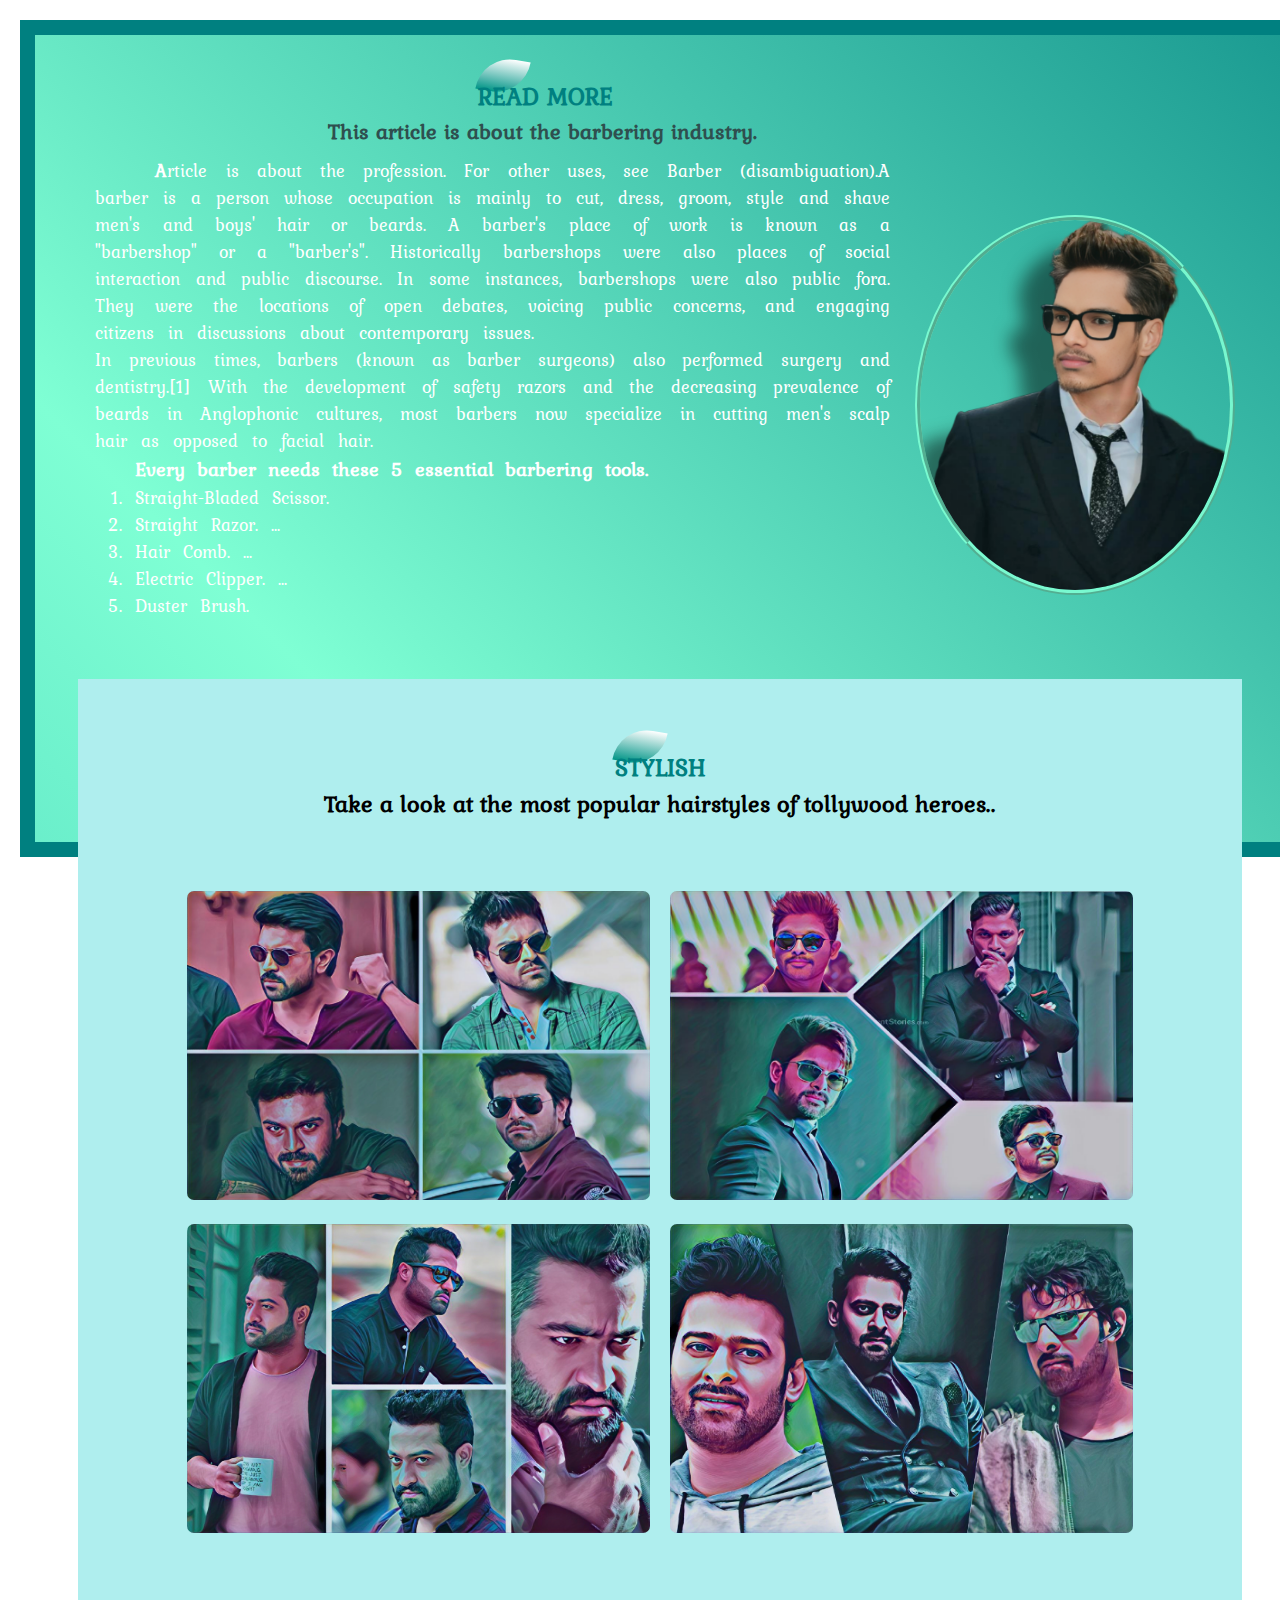
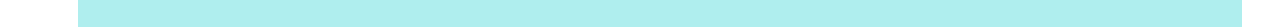
<file: attech.html>
<!DOCTYPE html>
<html>
<head>
	<title></title>
	<link rel="stylesheet" type="text/css" href="att.css">

	<link href="https://fonts.googleapis.com/css2?family=Kurale&display=swap" rel="stylesheet">

</head>
<body>


<div class="container">

<section id="read more">

	<div id="readmore" class="title-text">
	<p>READ MORE</p>
	<h2>This article is about the barbering industry.</h2>
	</div>
</section>
<section id="read">
	<div class="read-box">

	<div id="read" class="read-text">
<br>
	<p><b>A</b>rticle is about the profession. For other uses, see Barber (disambiguation).A barber is a person whose occupation is mainly to cut, dress, groom, style and shave men's and boys' hair or beards. A barber's place of work is known as a "barbershop" or a "barber's". Historically barbershops were also places of social interaction and public discourse. In some instances, barbershops were also public fora. They were the locations of open debates, voicing public concerns, and engaging citizens in discussions about contemporary issues.<br>

	In previous times, barbers (known as barber surgeons) also performed surgery and dentistry.[1] With the development of safety razors and the decreasing prevalence of beards in Anglophonic cultures, most barbers now specialize in cutting men's scalp hair as opposed to facial hair.</p><br>

<ol class="type">

<h3><b>Every barber needs these 5 essential barbering tools.</b></h3>

  <li>Straight-Bladed Scissor.</li>
  <li>Straight Razor. ...</li>
  <li>Hair Comb. ...</li>
  <li>Electric Clipper. ...</li>
  <li>Duster Brush.</li>
</ol>
</div>
</div>
</section>

<img src="mypic.png" class="footer-pic">

<section id="service">
	<div id="services" class="service-text">
	<p>STYLISH</p>
	<h2>Take a look at the most popular hairstyles of tollywood heroes..</h2>
	</div>
	<div class="service-box">
		<div class="single-service">
			<img src="ram.jpg">
			<div class="overlay"></div>
			<div class="service-desc">
				
			</div>
		</div>

		<div class="single-service">
			<img src="allu.jpg">
			<div class="overlay"></div>
			<div class="service-desc">
			
	</div>
</div>
		<div class="single-service">
			<img src="ntr.jpg">
			<div class="overlay"></div>
			<div class="service-desc">
			
			</div>
		</div>
		<div class="single-service">
			<img src="prs.jpg">
			<div class="overlay"></div>
			<div class="service-desc">
			
			</div>
		</div>
		
	</div>
</section>
</body>
</html>
</file>
<file: att.css>
*{
	padding: 0;
	margin: 0;
	box-sizing: border-box;
}
.container{
	height: 93vh;
	width: 100%;
	background: linear-gradient(45deg,#20B2AA,#7FFFD4,#008080,#66CDAA);
	background-size: 300% 300%;
	animation: color 12s ease-in-out infinite;
  border: 15px solid #008080;
  padding: 43px;
  margin: 20px;
}
@keyframes color{
	0%{
		background-position: 0 50%;
	}
	50%{
		background-position: 100% 50%;
	}
	100%{
		background-position: 0 50%;
	}
}
/*--read more--*/

#readmore{
    width: 100%;
    padding: 0px;
    height: 1px;
}
.title-text{
    text-align: left;
    padding-bottom: 70px;
}
.title-text p{
    margin: auto;
    font-size: 25px;
    color: #008080;
    font-weight: bold;
    position: relative;
    z-index: 1;
    display: inline-block;
    font-family: 'Kurale', serif;
    left: 400px;
}
.title-text p::after{
    content: '';
    text-align: center;
    width: 50px;
    height: 35px;
    background: linear-gradient(#ffff,#019587);
    position: absolute;
    top: -20px;
    left: 0;
    z-index: -1;
    transform: rotate(10deg);
    border-top-left-radius: 35px;
    border-bottom-right-radius: 35px;
}
.title-text h2{
    font-size: 22px;
    color: #2F4F4F;
    font-family: 'Kurale', serif;
    position: relative;
    z-index: 1;
    left: 250px;
}
#read{
    width: 100%;
    padding: 30px 0 ;
}
.read-box{
    width: 97%;
    margin: auto;
    display: flex;
    flex-wrap: wrap;
    align-items: center;
    text-align: justify;
    padding-right: 335px;
}
.read-text p{
    margin: auto;
    font-size: 18px;
    color: #FFFFFF;
    position: relative;
    z-index: 1;
    display: inline-block;
    font-family: 'Kurale', serif;
    text-indent: 60px;
    word-spacing: 8px;
}
.type h3{
    font-size: 20px;
    color: #ffff;
    word-spacing: 6px;
}
.type{
    font-size: 18px;
    padding-left: 40px;
    color: #FFFFFF;
    position: relative;
    z-index: 1;
    display: inline-block;
    font-family: 'Kurale', serif;
    text-align: justify;
    word-spacing: 7px;
}
.footer-pic{
    max-width: 25%;
    border-radius: 50%;
    border-style: ridge;
    border-width: 5px;
    border-color: #7fffd4;
    width: 900px;
    opacity: 0.9;
    position: absolute;
    left: 84%;
    top: 45%;
    height: 380px;
    transform: translate(-50%,-50%);
}
.border{
  background-color: lightgrey;
  width: 300px;
  border: 15px solid green;
  padding: 50px;
  margin: 20px;
}
#service{
    width: 100%;
    padding: 70px 0;
    background: #AFEEEE;
}
.service-box{
    width: 83%;
    display: flex;
    flex-wrap: wrap;
    justify-content: space-around;
    margin: auto;
}
.service-text{
    text-align: center;
    padding-bottom: 70px;
}
.service-text p{
    margin: auto;
    font-size: 25px;
    color: #008080;
    font-weight: bold;
    position: relative;
    z-index: 1;
    display: inline-block;
    font-family: 'Kurale', serif;
}
.service-text p::after{
    content: '';
    text-align: center;
    width: 50px;
    height: 35px;
    background: linear-gradient(#ffff,#019587);
    position: absolute;
    top: -20px;
    left: 0;
    z-index: -1;
    transform: rotate(10deg);
    border-top-left-radius: 35px;
    border-bottom-right-radius: 35px;
}
.service-text h2{
     font-family: 'Kurale', serif;
}
.single-service{
    flex-basis: 48%;
    text-align: center;
    border-radius: 7px;
    margin-bottom: 20px;
    color: #fff;
    position: relative;
}
.single-service img{
    width: 100%;
    border-radius: 7px;
</file>
